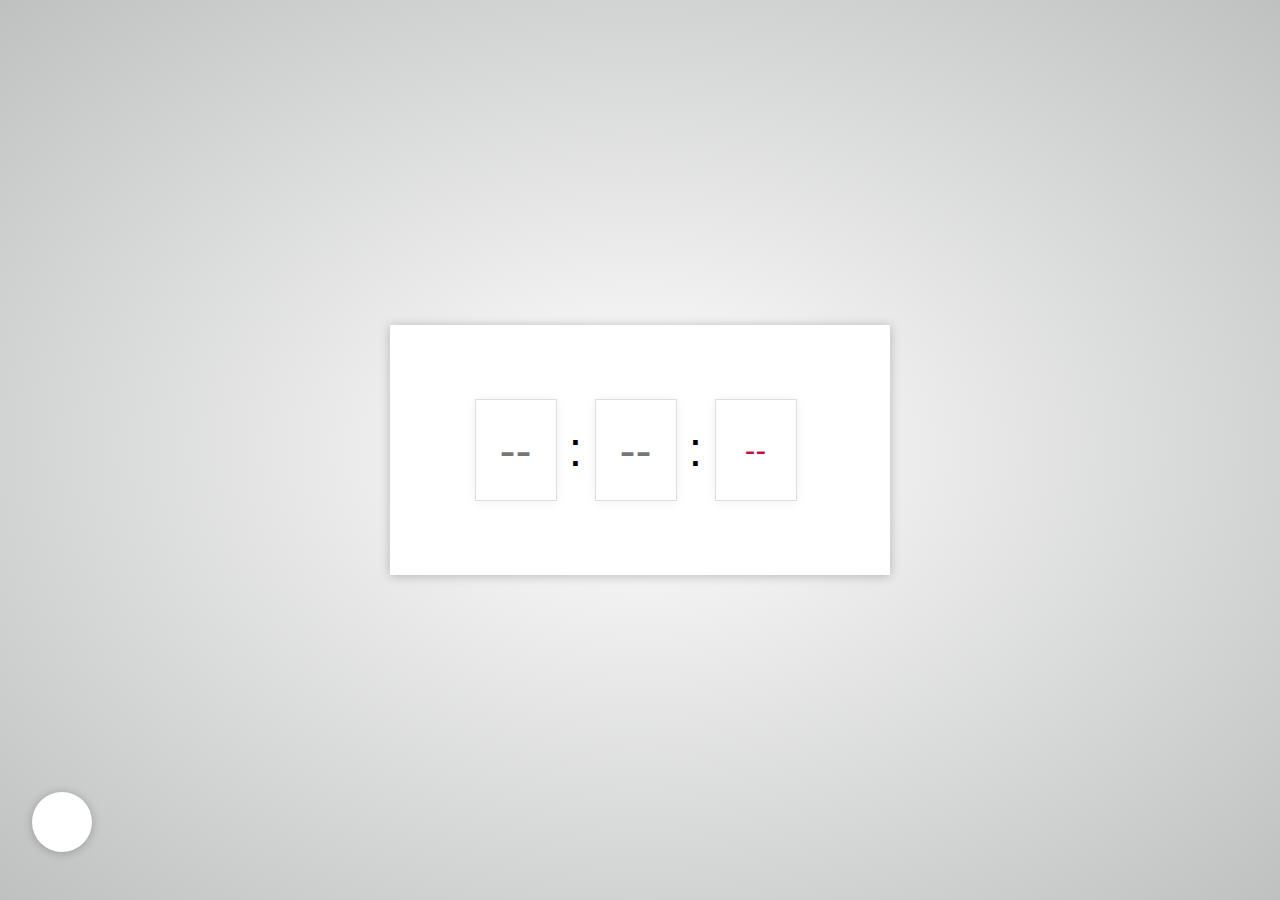
<file: index.html>
<!DOCTYPE html>
<html>

<head>
    <title>
        Digital Clock
    </title>

    <link rel="stylesheet" href="style.css">
    <link rel="stylesheet" href="https://use.fontawesome.com/releases/v5.5.0/css/all.css" integrity="sha384-B4dIYHKNBt8Bc12p+WXckhzcICo0wtJAoU8YZTY5qE0Id1GSseTk6S+L3BlXeVIU" crossorigin="anonymous">

</head>

<body>
    <div class="wrapper">
        <div class="dc-con">
            <div class="dg-interface">

                <div class="time">

                    <!-- HOUR -->
                    <div class="hour tb">
                        <span id="hour" class="ht">--</span>
                        <!-- up - down toggle -->
                        <span id="hInc" class="h-up tc tc-up"><i class="fa fa-caret-up fa-2x"></i></span>
                        <span id="hdcr" class="h-down tc tc-down"><i class="fa fa-caret-down fa-2x"></i></span>
                    </div>

                    <div class="col-sp">:</div>

                    <!-- MINUTE -->
                    <div class="mins tb">
                        <span id="minutes" class="ht">--</span>
                        <!-- up - down toggle -->
                        <span id="mInc" class="h-up tc tc-up"><i class="fa fa-caret-up fa-2x"></i></span>
                        <span id="mdcr" class="h-down tc tc-down"><i class="fa fa-caret-down fa-2x"></i></span>
                    </div>


                    <div class="col-sp">:</div>
                    <div id="second" class="sec">--</div>


                    <span id="m-texts" style="margin-top:83px"> </span>
                    <select name="Am" id="Am" style="display:none;">
                        <option value="AM">AM</option>
                        <option value="PM">PM</option>
                    </select>
                </div>
                <div id="time-type">
                    <span class="text">change to 12hrs time</span>
                    <label class="switch">
                            <input id="Twelve-hours"  type="checkbox">
                            <span class="slider round"></span>
                        </label>
                </div>

            </div>
            <div class="settings">
                <span id="set-btn"><i class="fa fa-cog fa-2x"></i></span>
                <span id="setbtn"><i class="fa fa-check fa-2x"></i></span>

            </div>

        </div>
    </div>
    <!--Start of Tawk.to Script-->
    <script type="text/javascript">
        var Tawk_API = Tawk_API || {},
            Tawk_LoadStart = new Date();
        (function() {
            var s1 = document.createElement("script"),
                s0 = document.getElementsByTagName("script")[0];
            s1.async = true;
            s1.src = 'https://embed.tawk.to/5b870551f31d0f771d84448e/default';
            s1.charset = 'UTF-8';
            s1.setAttribute('crossorigin', '*');
            s0.parentNode.insertBefore(s1, s0);
        })();
    </script>
    <!--End of Tawk.to Script-->

    <script src="timer.js"></script>
</body>

</html>
</file>
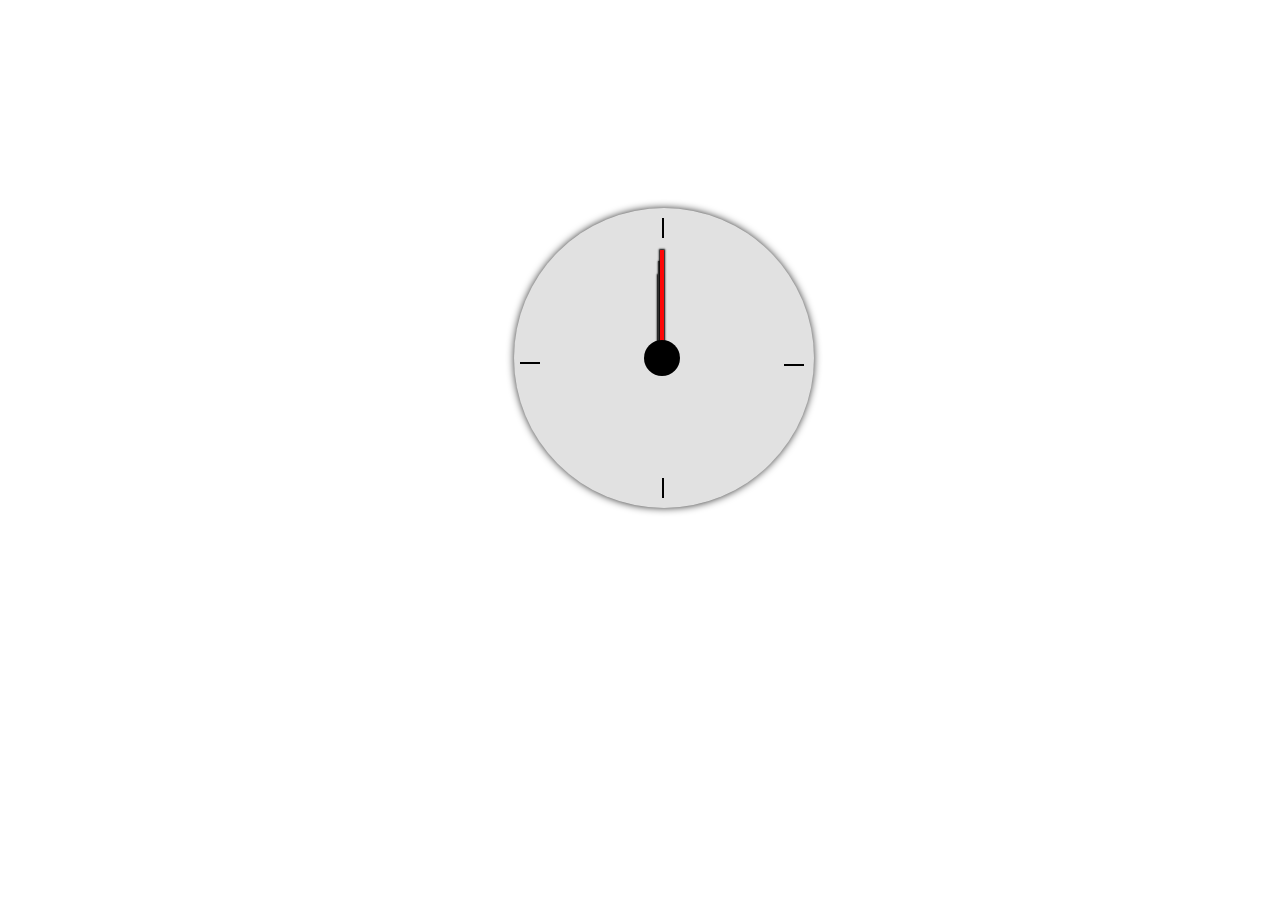
<file: analog-clock/index.html>
<!DOCTYPE html>
<html>

<head>
    <meta charset="utf-8" />
    <meta http-equiv="X-UA-Compatible" content="IE=edge">
    <title>Analog Clock</title>
    <meta name="viewport" content="width=device-width, initial-scale=1">
    <link rel="stylesheet" type="text/css" media="screen" href="style.css" />
</head>

<body>
    <div id="clock-container">
        <div class="time-container">
            <div class="time one"></div>
            <div class="time two"></div>
            <div class="time n three"></div>
            <div class="time n four"></div>
        </div>
        <div class="clock-hands">
            <div id="hours"></div>
            <div id="minutes"></div>
            <div id="seconds"></div>
            <div id="cover"></div>
        </div>
    </div>
    <script src="timer.js"></script>
</body>

</html>
</file>
<file: style.css>
body {
    padding: 0;
    margin: 0;
    font-family: Arial, Helvetica, sans-serif;
}

.wrapper {
    display: flex;
    margin: 0;
}

.hide {
    display: none;
}

.activate {
    display: inline-flex;
}

.dc-con {
    position: relative;
    background: radial-gradient(rgb(255, 255, 255), rgb(191, 192, 192));
    min-width: 100%;
    height: 100vh;
    display: flex;
    flex-direction: column;
    justify-content: center;
}

.dg-interface {
    position: relative;
    display: flex;
    flex-direction: column;
    justify-content: center;
    width: 500px;
    height: 250px;
    padding: 0 5rem;
    background: #fff;
    margin: 0 auto;
    box-sizing: border-box;
    box-shadow: 0 1px 10px rgba(0, 0, 0, 0.23);
}

.time {
    display: flex;
    justify-content: space-around;
    position: relative;
}

.hour,
.mins,
.sec {
    position: relative;
    width: 80px;
    height: 100px;
    display: inline-flex;
    background: #fff;
    border: 1px solid;
    border-color: rgba(0, 0, 0, 0.13);
    box-shadow: 0 1px 10px rgba(0, 0, 0, 0.062);
}

.border-blue {
    border-color: #085dbd;
}

.set-tb {
    display: none;
    border-color: #085dbd;
}

.hour,
.mins,
.sec {
    flex-direction: column;
    justify-content: center;
    font-size: 3rem;
    text-align: center;
    color: #777;
}

.sec {
    flex-direction: column;
    justify-content: center;
    font-size: 2rem;
    text-align: center;
    color: #c70f3d;
}

#meridian {
    position: absolute;
    bottom: 10px;
    right: -30px;
    color: #888;
}

#meridianSelect {
    width: 70px;
    padding: 4px 10px;
    border: 1px solid rgba(0, 0, 0, 0.13);
    display: block;
    position: absolute;
    right: -39px;
    bottom: -1px;
}

.tc {
    position: absolute;
    cursor: pointer;
    color: #b4b4b4;
    display: none;
}

.tc-up:hover,
.tc-down:hover {
    color: #085dbd;
}

.tc-up {
    top: -72px;
    left: 10px;
}

.tc-down {
    bottom: -66px;
    left: 10px;
}

#time-type {
    display: none;
    position: absolute;
    bottom: 5px;
    right: 5px;
    margin-right: 2rem;
    transition: all .5s;
}

#time-type span {
    display: inline-block;
    padding-top: 10px;
    padding-right: 10px;
    font-size: 12px;
    color: #888;
}

.col-sp {
    display: inline-flex;
    flex-direction: column;
    justify-content: center;
    width: 20px;
    height: 100px;
    font-size: 3rem;
    text-align: center;
}

.settings {
    position: absolute;
    bottom: 0;
    left: 0;
    margin: 3rem 2rem;
}

#set-btn {
    display: flex;
    flex-direction: column;
    justify-content: center;
    text-align: center;
    width: 60px;
    height: 60px;
    border-radius: 30px;
    /* display: inline-block; */
    background-color: #fff;
    box-shadow: 0 1px 10px rgba(0, 0, 0, 0.23);
    cursor: pointer;
    color: #888;
    transition: .8s;
}

#setbtn {
    display: none;
    flex-direction: column;
    justify-content: center;
    text-align: center;
    width: 60px;
    height: 60px;
    border-radius: 30px;
    /* display: inline-block; */
    background-color: #fff;
    box-shadow: 0 1px 10px rgba(0, 0, 0, 0.23);
    cursor: pointer;
    color: rgb(14, 160, 50);
    position: absolute;
    bottom: 0px;
}

#set-btn:hover {
    box-shadow: 0 1px 16px rgba(0, 0, 0, 0.37);
    color: #085dbd;
    transform: rotate(360deg);
}

.mode {
    position: absolute;
    bottom: -10px;
    left: 30px;
    height: 40px;
    width: 600px;
    padding: 1rem 0 1rem 3rem;
    background: #fff;
    box-shadow: 0 1px 16px rgba(0, 0, 0, 0.37);
    display: inline-block;
    margin-left: 2rem;
    border-radius: 10px;
}

.mode::before {
    content: "";
    position: absolute;
    top: 21px;
    left: -13px;
    width: 0;
    height: 0;
    border: 15px solid transparent;
    border-right-color: #ffffff;
    border-left: 0;
}

.mode input[type=text] {
    width: 50px;
    margin-right: 10px;
    padding: .8rem;
    text-align: center;
    border: none;
}

.mode button {
    padding: .6rem 2rem;
    border: 0;
    background: #888;
    color: #fff;
    cursor: pointer;
    box-shadow: 0 1px 5px rgba(0, 0, 0, 0.23);
}

.mode button:hover {
    background: #4d4c4c;
}


/* toggle slider */

.switch {
    position: relative;
    display: inline-block;
    width: 60px;
    height: 34px;
}


/* Hide default HTML checkbox */

.switch input {
    opacity: 0;
    width: 0;
    height: 0;
}


/* The slider */

.slider {
    position: absolute;
    cursor: pointer;
    top: 0;
    left: 0;
    right: 0;
    bottom: 0;
    background-color: #ccc;
    -webkit-transition: .4s;
    transition: .4s;
}

.slider:before {
    position: absolute;
    content: "";
    height: 26px;
    width: 26px;
    left: 4px;
    bottom: 4px;
    background-color: white;
    -webkit-transition: .4s;
    transition: .4s;
}

input:checked+.slider {
    background-color: #085dbd;
}

input:focus+.slider {
    box-shadow: 0 0 1px #085dbd;
}

input:checked+.slider:before {
    -webkit-transform: translateX(26px);
    -ms-transform: translateX(26px);
    transform: translateX(26px);
}


/* Rounded sliders */

.slider.round {
    border-radius: 34px;
}

.slider.round:before {
    border-radius: 50%;
}
</file>
<file: analog-clock/style.css>
#clock-container {
    width: 300px;
    background: #e1e1e1;
    height: 300px;
    border-radius: 50%;
    position: relative;
    top: 200px;
    left: 40%;
    box-shadow: 0 0 9px -1px;
}

.time-container {
    position: relative;
    top: 19px;
}

#hours {
    transform: rotate(-90deg);
    position: relative;
    transform-origin: top left;
    left: 144px;
    width: 90px;
    height: 4px;
    background: #bbb;
    top: 124px;
    box-shadow: 0 0 2px 1px;
}

#minutes {
    position: relative;
    left: 144px;
    width: 105px;
    height: 4px;
    background: rgb(66, 66, 66);
    top: 121px;
    transform: rotate(-90deg);
    transform-origin: top left;
    box-shadow: 0 0 2px;
}

#seconds {
    position: relative;
    left: 146px;
    width: 111px;
    height: 4px;
    background: rgb(253, 7, 7);
    top: 112px;
    transform: rotate(-90deg);
    transform-origin: top left;
    box-shadow: 0 0 2px 1px;
}

#cover {
    position: relative;
    left: 130px;
    width: 36px;
    height: 36px;
    background: rgb(0, 0, 0);
    top: 87px;
    border-radius: 50%;
}

.time {
    position: relative;
    width: 20px;
    height: 2px;
    background: rgb(0, 0, 0);
}

.n {
    transform: rotate(90deg)
}

.one {
    left: 6px;
    top: 135px;
}

.two {
    left: 270px;
    top: 135px;
}

.three {
    left: 139px;
    top: -4px;
}

.four {
    left: 139px;
    top: 254px;
}

.clock-hands {
    position: relative;
    top: 25px;
}

@media screen and (max-width: 764px) {
    #clock-container {
        margin: auto auto;
        top: 100px;
        left: 0%;
    }
}
</file>
